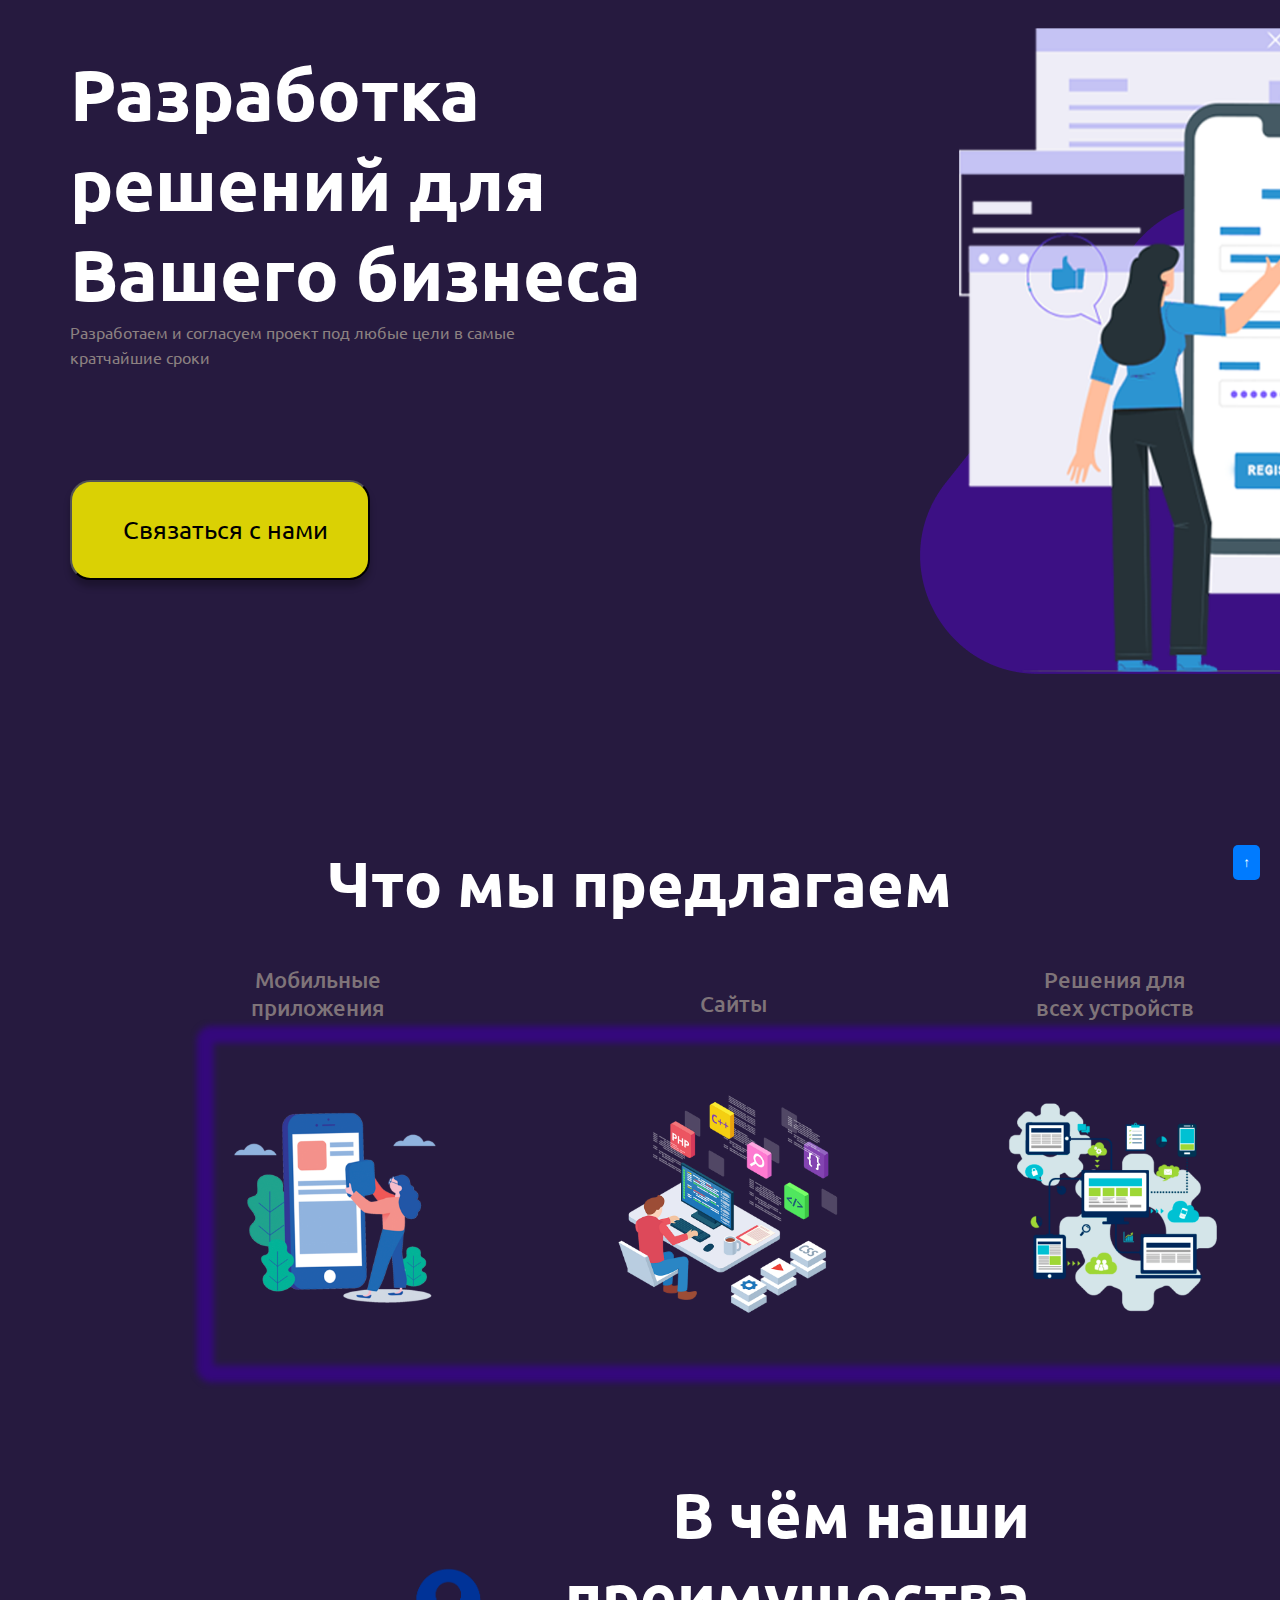
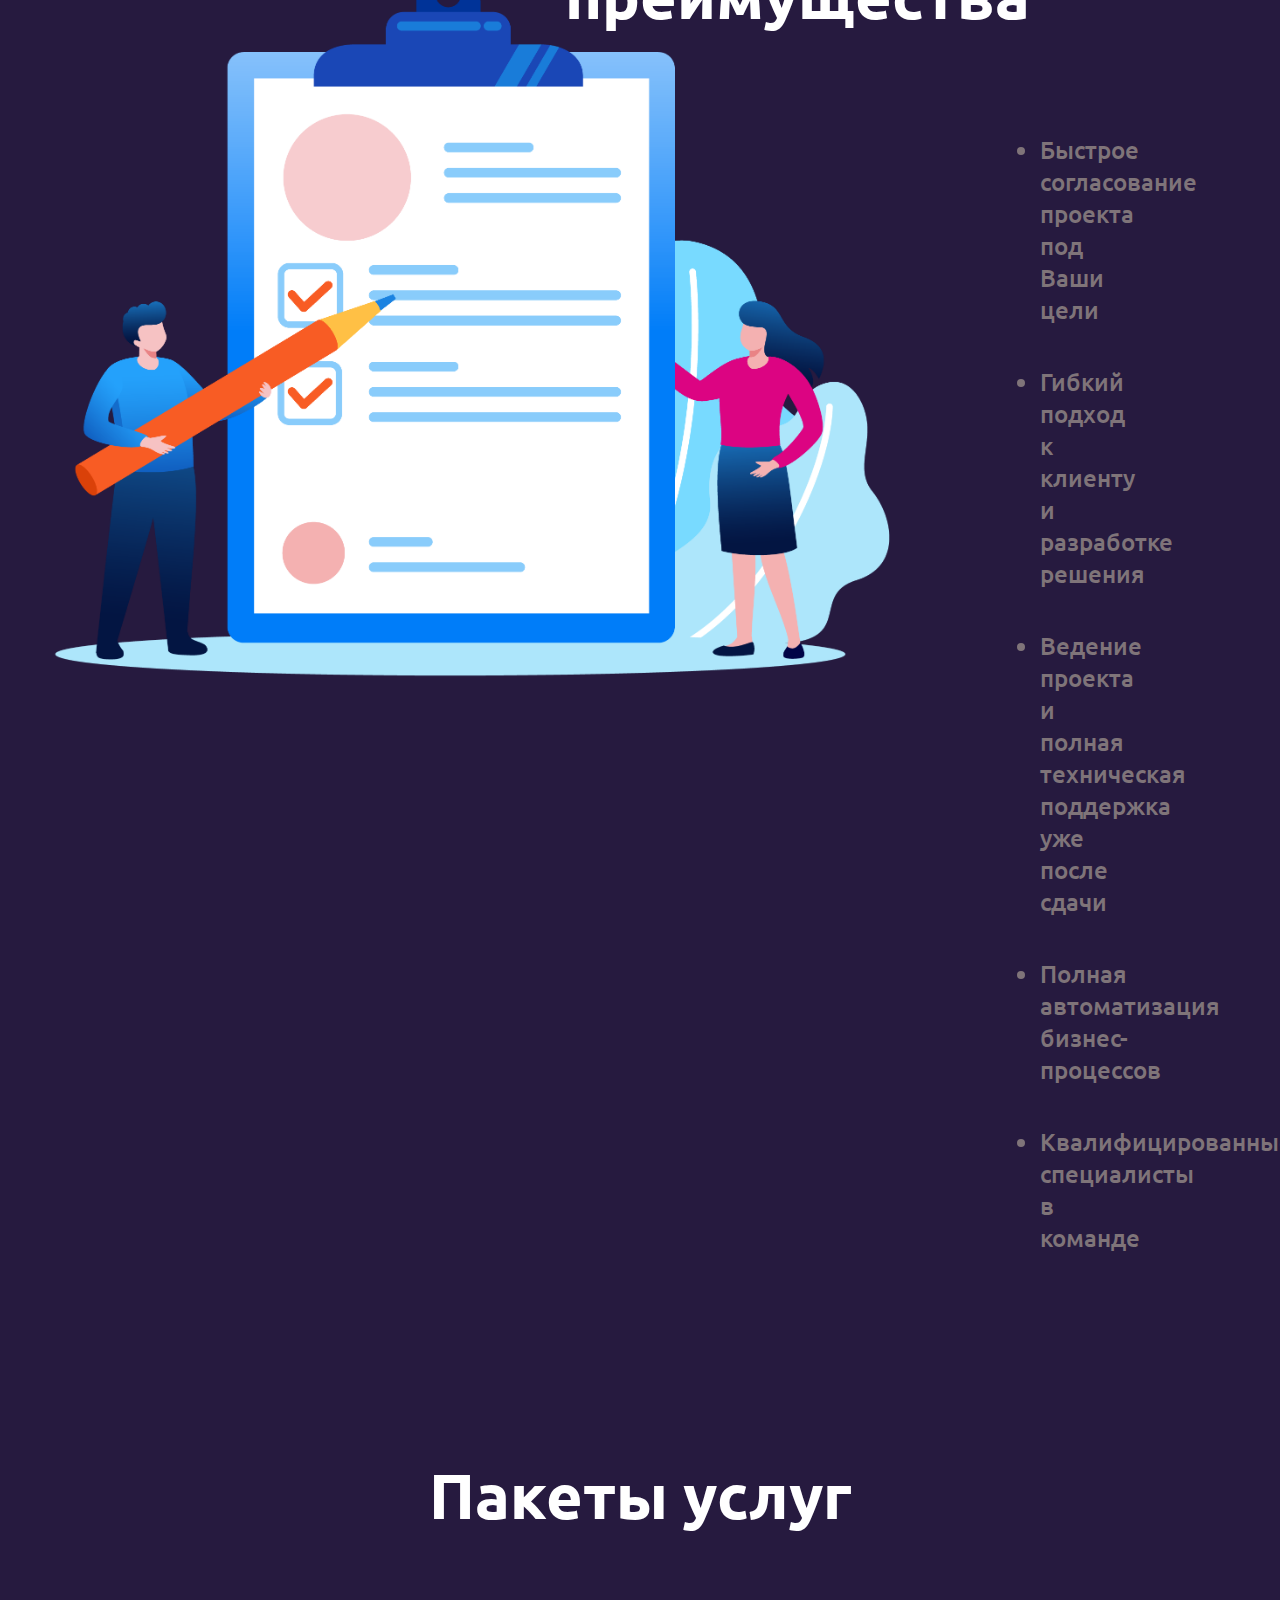
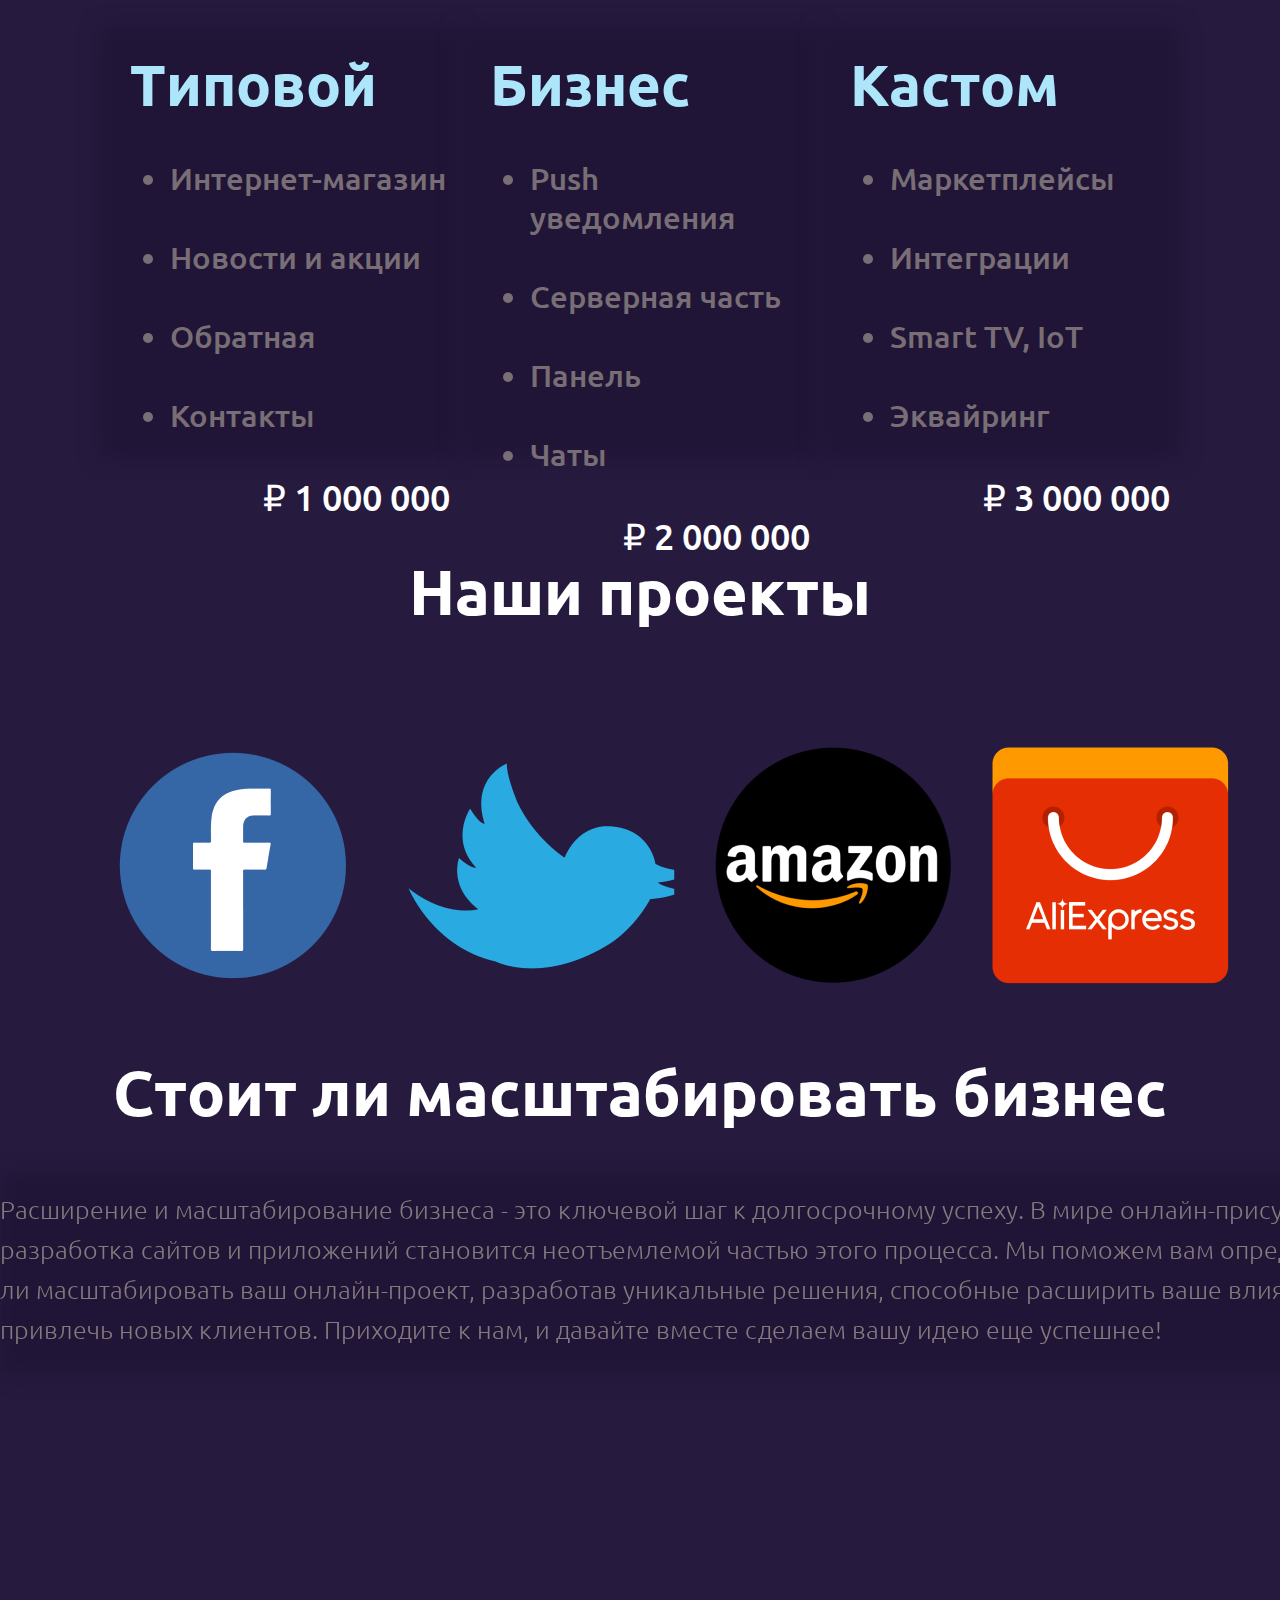
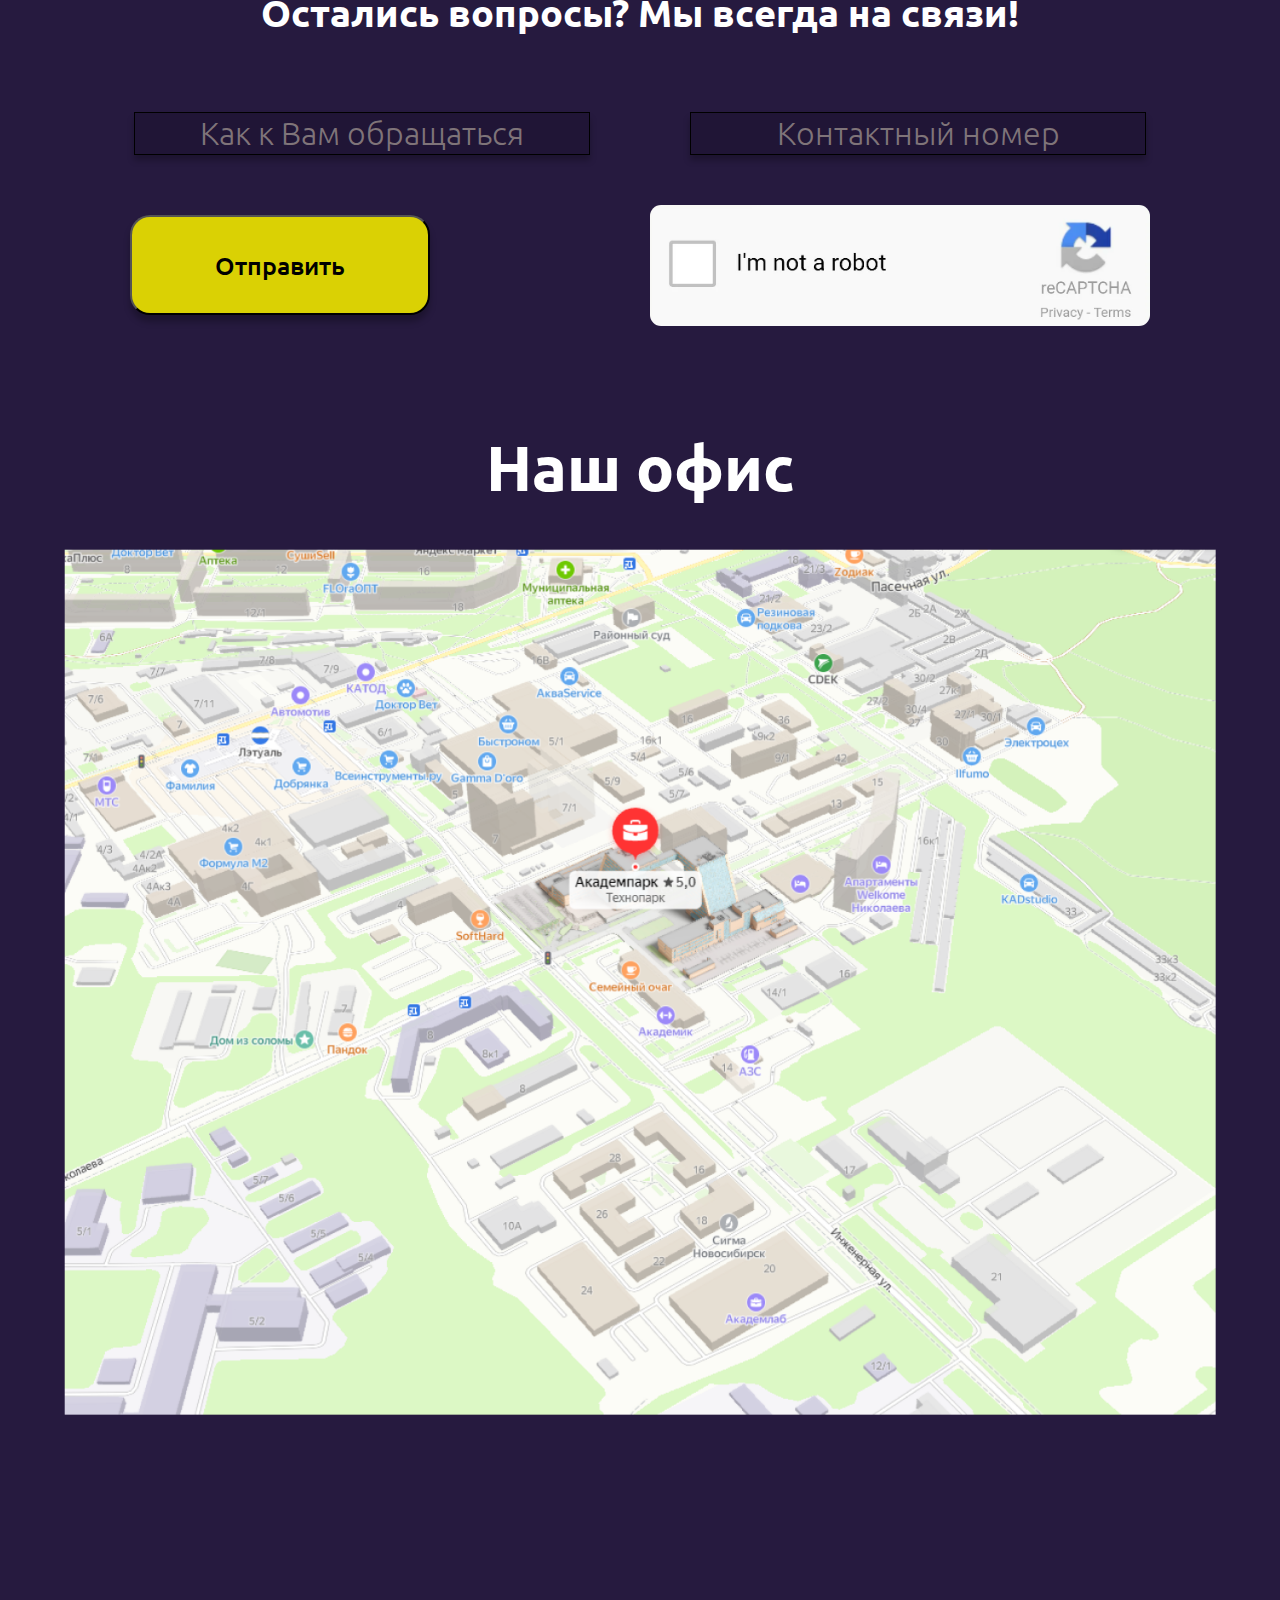
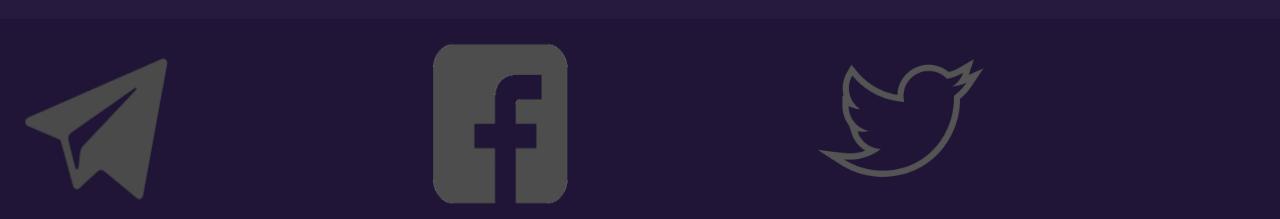
<file: lab6/index.html>
<!DOCTYPE html>
<html>
<head>
<title>Lab 3</title>
<link rel="stylesheet" type="text/css" href="style.css">
<link rel="preconnect" href="https://fonts.googleapis.com">
<link rel="preconnect" href="https://fonts.gstatic.com" crossorigin>
<link href="https://fonts.googleapis.com/css2?family=Ubuntu:wght@300;500;700&display=swap" rel="stylesheet">
<meta name="viewport" content="width=device-width, initial-scale=1.0">
</head>
<body bgcolor="#261A3F">
    <button id="scrollToTopBtn" onclick="scrollToTop()">↑</button>
    <section class="header">
        <h1 class="header-text">Разработка решений для Вашего бизнеса</h1>
        <p class="header-description">Разработаем и согласуем проект под любые цели в самые кратчайшие сроки</p>
        <div class="polygon-11">
            <img class="polygon-1" src="images/Polygon 1.png">
        </div>
        <img class="header-img" src="images/bf8622f939564140260075d987170229.png">
        <button class="contact-us-button" onclick="scrollToFeedback()">
            <p class="contact-us-button-text">Связаться с нами</p>
        </button>
    </section>
    <section class="we-offers">
      <h1 class="subtitle-text align-center">Что мы предлагаем</h1>
      <div class="horizontal-place offers-texts-block">
        <p class="offers-text offers-text1">Мобильные приложения</p>
        <p class="offers-text offers-text2">Сайты</p>
        <p class="offers-text offers-text3">Решения для всех устройств</p>
        <p class="offers-text offers-text4">Ведение социальных сетей</p>
      </div>
      <div class="offers-rectangle">
          <svg xmlns="http://www.w3.org/2000/svg" width="1495" height="378" viewBox="0 0 1495 378" fill="none">
              <g filter="url(#filter0_f_15_23)">
                <path d="M15.564 21.6988C15.564 18.2243 18.3806 15.4077 21.8551 15.4077H1473.54C1477.01 15.4077 1479.83 18.2244 1479.83 21.6989V356.702C1479.83 360.176 1477.01 362.993 1473.54 362.993H21.8551C18.3806 362.993 15.564 360.176 15.564 356.702V21.6988Z" fill="#261A3F"/>
                <path d="M15.564 21.6988C15.564 18.2243 18.3806 15.4077 21.8551 15.4077H1473.54C1477.01 15.4077 1479.83 18.2244 1479.83 21.6989V356.702C1479.83 360.176 1477.01 362.993 1473.54 362.993H21.8551C18.3806 362.993 15.564 360.176 15.564 356.702V21.6988Z" stroke="#34087C" stroke-width="17.3006"/>
              </g>
              <defs>
                <filter id="filter0_f_15_23" x="0.622498" y="0.466187" width="1494.15" height="377.468" filterUnits="userSpaceOnUse" color-interpolation-filters="sRGB">
                  <feFlood flood-opacity="0" result="BackgroundImageFix"/>
                  <feBlend mode="normal" in="SourceGraphic" in2="BackgroundImageFix" result="shape"/>
                  <feGaussianBlur stdDeviation="3.14557" result="effect1_foregroundBlur_15_23"/>
                </filter>
              </defs>
            </svg>
      </div>
      <div class="horizontal-place offers-images ">
        <img class="mobile-apps-img" src="images/7ac16a6a9c22a1c9e89063a8a93304c5.png">
        <img class="sites-img" src="images/218b50bd34f999c6dc8fd1fda7826b80.png">
        <img class="all-solutions-img" src="images/890484f37fbebee863d5c315de334dd8.png">
        <img class="social-networks-img" src="images/6a653fdfbfbaba26ce5b6b70f463db35.png">
    </div>
    </section>
    <section class="advantages">
      <h1 class="align-right subtitle-text advantages-subtitle">В чём наши<br/>преимущества</h1>
      <img class="advantages-img" src="images/advantages_img.png">
      <ul class="advantages-list">
        <li class="advantages-list-text">Быстрое согласование проекта под Ваши цели</li>
        <li class="advantages-list-text">Гибкий подход к клиенту и разработке решения</li>
        <li class="advantages-list-text">Ведение проекта и полная техническая поддержка уже после сдачи</li>
        <li class="advantages-list-text">Полная автоматизация бизнес-процессов</li>
        <li class="advantages-list-text">Квалифицированные специалисты в команде</li>
      </ul>
    </section>
    <section class="service-packages">
      <h1 class="subtitle-text align-center">Пакеты услуг</h1>
      <div class="horizontal-place">
        <div class="smooth-rectangle-packages">
        </div>
        <div class="smooth-rectangle-packages">
        </div>
        <div class="smooth-rectangle-packages">
        </div>
      </div>
      <div class="horizontal-place">
        <div class="invisible-container-packages">
          <h1 class="lightblue-header-text">Типовой</h1>
          <ul>
            <li class="service-packages-list-text">
              Интернет-магазин
            </li>
            <li class="service-packages-list-text">
              Новости и акции
            </li>
            <li class="service-packages-list-text">
              Обратная
            </li>
            <li class="service-packages-list-text">
              Контакты
            </li>
          </ul>
          <h3 class="price-amount-text">₽ 1 000 000</h3>
        </div>
        <div class="invisible-container-packages">
          <h1 class="lightblue-header-text">Бизнес</h1>
          <ul>
            <li class="service-packages-list-text">
              Push уведомления
            </li>
            <li class="service-packages-list-text">
              Серверная часть
            </li>
            <li class="service-packages-list-text">
              Панель
            </li>
            <li class="service-packages-list-text">
              Чаты
            </li>
          </ul>
          <h3 class="price-amount-text">₽ 2 000 000</h3>
        </div>
        <div class="invisible-container-packages">
          <h1 class="lightblue-header-text">Кастом</h1>
          <ul>
            <li class="service-packages-list-text">
              Маркетплейсы
            </li>
            <li class="service-packages-list-text">
              Интеграции
            </li>
            <li class="service-packages-list-text">
              Smart TV, IoT
            </li>
            <li class="service-packages-list-text">
              Эквайринг
            </li>
          </ul>
          <h3 class="price-amount-text">₽ 3 000 000</h3>
        </div>
      </div>
    </section>
    <section class="portfolio">
      <h1 class="subtitle-text align-center">Наши проекты</h1>
      <div class="horizontal-place">
        <img class="portfolio-images" src="images/facebook.png">
        <img class="portfolio-images" src="images/twitter.png">
        <img class="portfolio-images" src="images/amazon.png">
        <img class="portfolio-images" src="images/aliexpress.png">
      </div>
    </section>
    <section class="about-scale">
      <h1 class="subtitle-text align-center">Стоит ли масштабировать бизнес</h1>
      <div class="about-scale-box">
        <div class="smooth-rectangle-about-scale">
        </div>
        <div class="invisible-container-about-scale">
          <p class="about-scale-text">Расширение и масштабирование бизнеса - это ключевой шаг к долгосрочному успеху. В мире онлайн-присутствия, 
            разработка сайтов и приложений становится неотъемлемой частью этого процесса. Мы поможем вам определить, стоит ли 
            масштабировать ваш онлайн-проект, разработав уникальные решения, способные расширить ваше влияние и привлечь 
            новых клиентов. Приходите к нам, и давайте вместе сделаем вашу идею еще успешнее!</p>
          </div>
        </div>
    </section>
    <section class="feedback">
      <h1 class="feedback-subtitle-text" id="feedback-subtitle">Остались вопросы? Мы всегда на связи!</h1>
      <form class="feedback-form">
        <input type="text" name="name" value="Как к Вам обращаться" class="feedback-field" onclick="clearField(this)" id="name-field">
        <input type="text" name="phone" value="Контактный номер" class="feedback-field" onclick="clearField(this)" id="phone-field">
      </form>
      <div class="button-place">
        <button class="feedback-button" onclick="sendFeedback()">
          <p class="feedback-button-text">Отправить</p>
        </button>
        <img class="captcha" src="images/captcha.png">
      </div>
    </section>
    <section class="our-office">
      <h1 class="subtitle-text align-center">Наш офис</h1>
      <img class="map-img" src="images/map.png">
    </section>
    <nav class="down-navbar">
      <div class="down-navbar-social-networks-box">
        <img class="down-navbar-social-networks-img" src="images/nav_telegram.png">
        <img class="down-navbar-social-networks-img" src="images/nav_facebook.png">
        <img class="down-navbar-social-networks-img" src="images/naw_twitter.png">
      </div>
    </nav>
</body>
<script src="scripts/feedback.js"></script>
<script src="scripts/scrollbutton.js"></script>
</html>
</file>
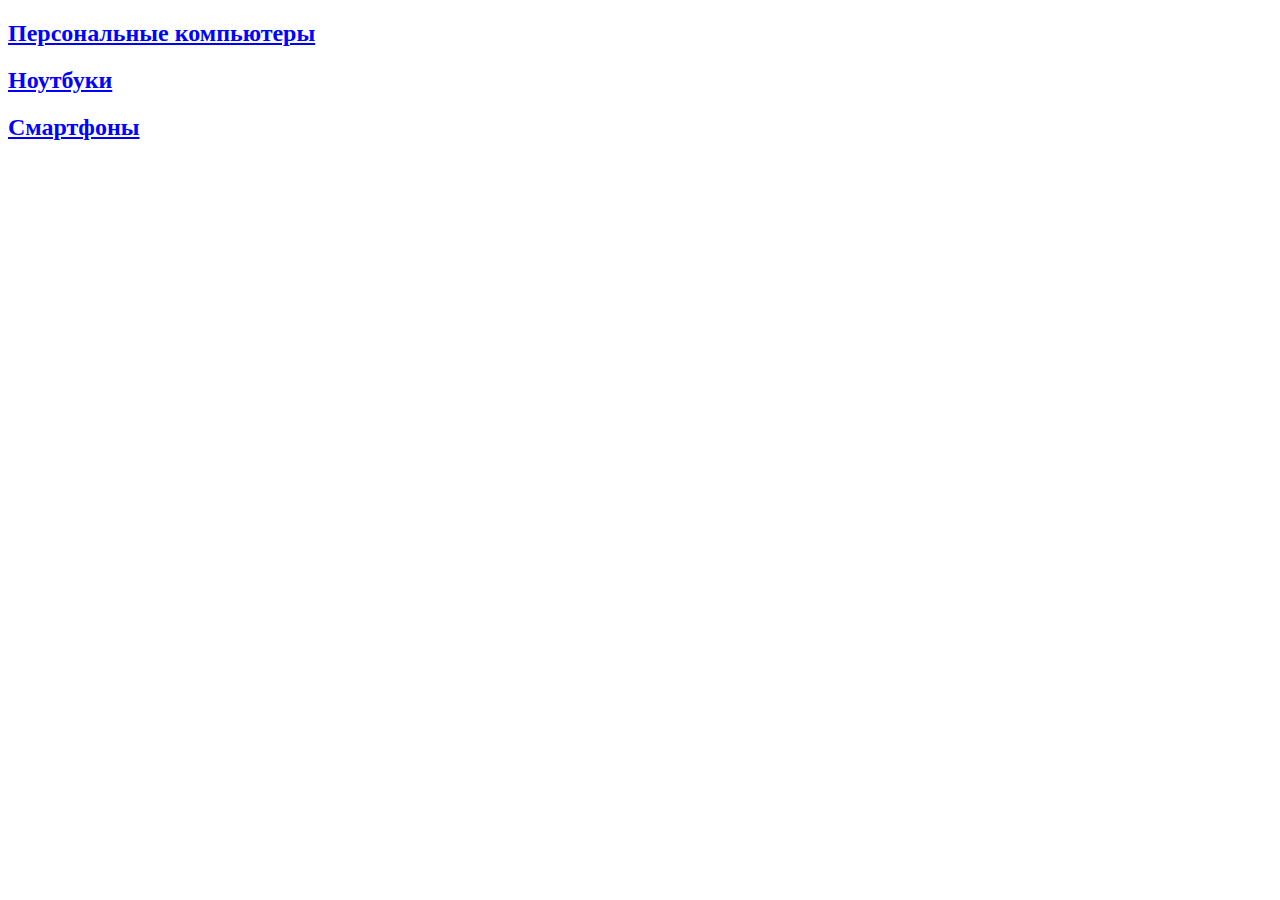
<file: lab_1.3/frames/index.htm>
<!DOCTYPE html>
<html>
<head>
    <link ref="stylesheet" type="text/css" href="../css/index.css">
</head>
<body link="blue" alink="violet" vlink="green">
    <a href="s1.htm" target="main"><h2 class="text">Персональные компьютеры</h2></a>
    <a href="s2.htm" target="main"><h2 class="text">Ноутбуки</h2></a>
    <a href="s3.htm" target="main"><h2 class="text">Смартфоны</h2></a>
</body>
</html>
</file>
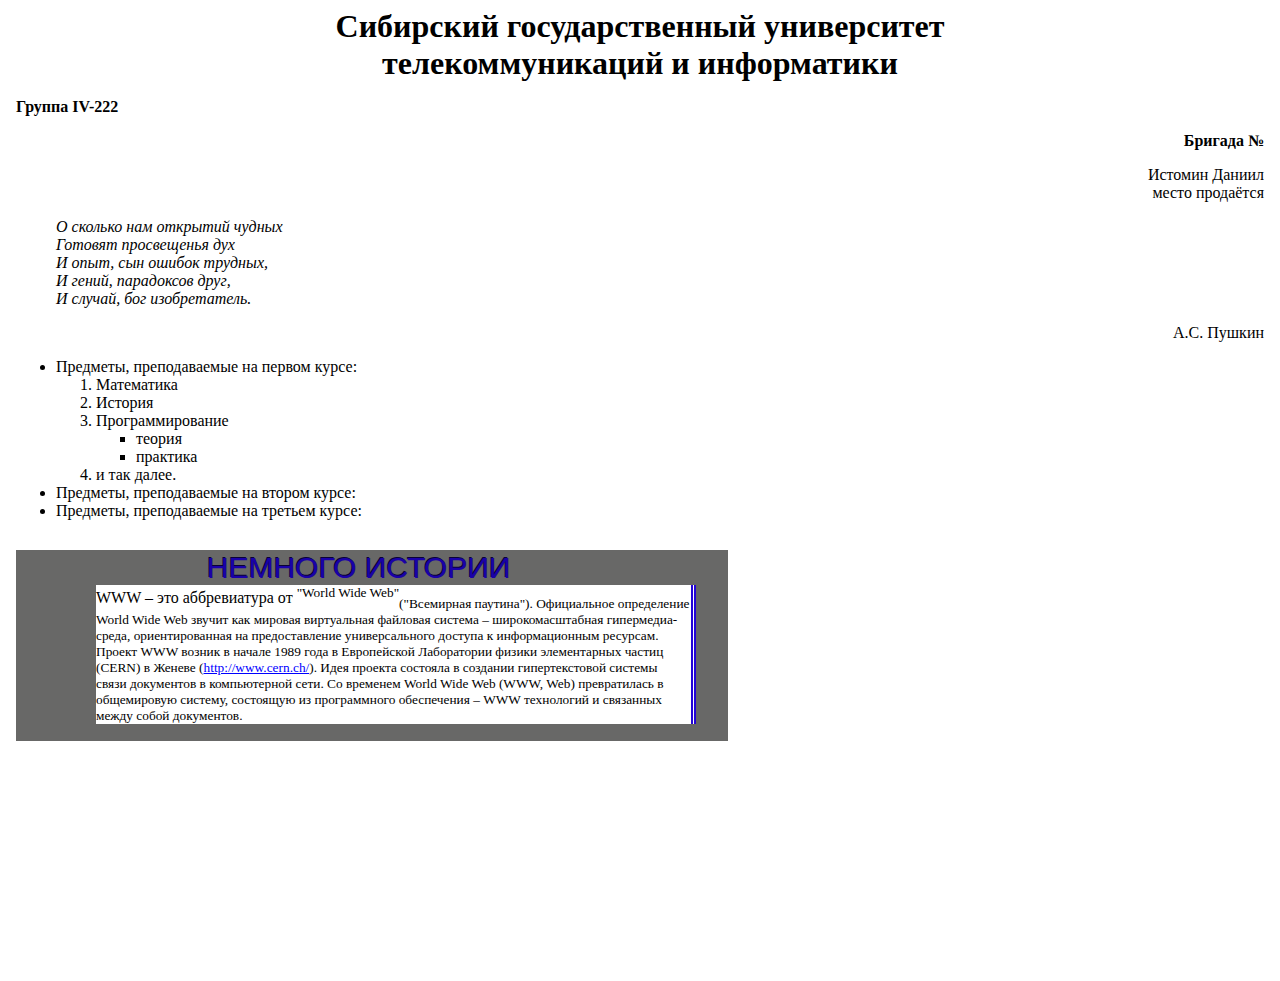
<file: lab_1.1/blank.htm>
<!DOCTYPE HTML PUBLIC "-//IETF//DTD HTML 3.2//RU">
<HTML><HEAD>
<META HTTP-EQUIV="CONTENT-TYPE" CONTENT="text/html; charset=utf8">
<link rel="stylesheet" type="text/css" href="base.css">
<TITLE>lab1.1</TITLE>
</HEAD>
<BODY BGCOLOR="white" 
 TEXT="black" LINK="blue" ALINK="red" VLINK="green">
    <h1><b>Сибирский государственный университет телекоммуникаций и информатики</b></h1>
    <p><b>Группа IV-222</b></p>
    <p align="right"><b>Бригада №</b></p>
    <p align="right">Истомин Даниил<br/>место продаётся</p>
    <blockquote>
    <p><i>О сколько нам открытий чудных<br>
        Готовят просвещенья дух<br>
        И опыт, сын ошибок трудных,<br>
        И гений, парадоксов друг,<br>
        И случай, бог изобретатель.</i></p>
    </blockquote>
    <p class="author">А.С. Пушкин</p>
    <ul class="disc">
        <li>Предметы, преподаваемые на первом курсе:</li>
        <ol>
            <li>Математика</li>
            <li>История</li>
            <li>Программирование</li>
            <ul class="square">
                <li>теория</li>
                <li>практика</li>
            </ul>
            <li>и так далее.</li>
        </ol>
        <li>Предметы, преподаваемые на втором курсе:</li>
        <li>Предметы, преподаваемые на третьем курсе:</li>
    </ul>
    <div class="history-case">
        <p class="header">НЕМНОГО ИСТОРИИ</p>
        <p class="header-shadow">НЕМНОГО ИСТОРИИ</p>
        <p class="text">WWW – это аббревиатура от <sup>"World Wide Web"</sup><sub>("Всемирная паутина")</sup>. 
            Официальное определение World Wide Web звучит как мировая виртуальная 
            файловая система – широкомасштабная гипермедиа-среда, ориентированная на 
            предоставление универсального доступа к информационным ресурсам. 
            Проект WWW возник в начале 1989 года в Европейской Лаборатории физики 
            элементарных частиц (CERN) в Женеве (<a href="http://www.cern.ch/">http://www.cern.ch/</a>). Идея проекта состояла в 
            создании гипертекстовой системы связи документов в компьютерной сети. Со 
            временем World Wide Web (WWW, Web) превратилась в общемировую систему, 
            состоящую из программного обеспечения – WWW технологий и связанных между 
            собой документов. </p>
        
    </div>
</BODY>
</HTML>
</file>
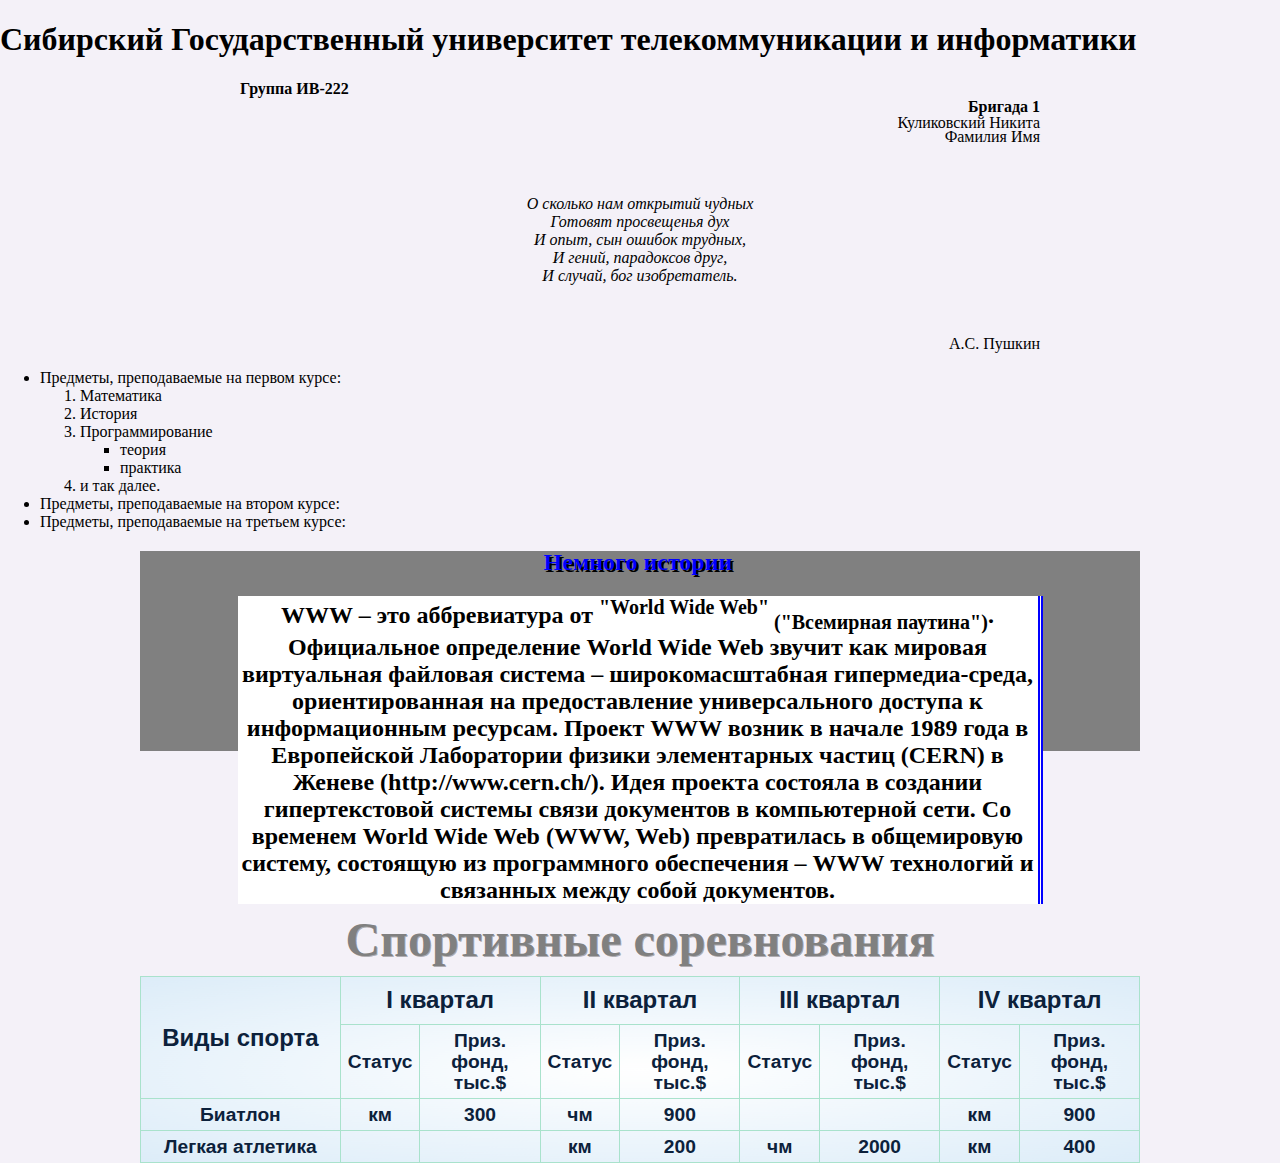
<file: lab_1.2/lab1_2.html>
<!DOCTYPE html>
<html>
<head>
<title>Lab 1</title>
<link rel="stylesheet" type="text/css"
href="style.css">
</head>
<body>
<h1 >Сибирский Государственный университет телекоммуникации и информатики</h1>
<p class="group"><b>Группа ИВ-222</b></p>
<p class="brig"><b>Бригада 1</b></p>
<p class="fio">Куликовский Никита</p>
<p class="fio">Фамилия Имя</p>
<p class="pushkin"><i>О сколько нам открытий чудных<br>
Готовят просвещенья дух<br>
И опыт, сын ошибок трудных,<br>
И гений, парадоксов друг,<br>
И случай, бог изобретатель.<br>
</i>
<p class="actor">А.С. Пушкин
</p>
<ul>
<li>Предметы, преподаваемые на первом курсе:</li>
<ol>
<li> Математика</li>
<li> История </li>
<li> Программирование</li>
<ul><li> теория</li>
<li> практика</li></ul>
<li> и так далее.</li>
</ol>
<li>Предметы, преподаваемые на втором курсе:</li>
<li>Предметы, преподаваемые на третьем курсе:</li>
</ul>
<div class="history">
<h2 class="text1">Немного истории<h2>
<h2 class="text2">Немного истории<h2>
<p class="ptext">
WWW – это аббревиатура от <sup>"World Wide Web"</sup><sub> ("Всемирная паутина")</sub>.
Официальное определение World Wide Web звучит как мировая виртуальная
файловая система – широкомасштабная гипермедиа-среда, ориентированная на
предоставление универсального доступа к информационным ресурсам.
Проект WWW возник в начале 1989 года в Европейской Лаборатории физики
элементарных частиц (CERN) в Женеве (http://www.cern.ch/). Идея проекта состояла в
создании гипертекстовой системы связи документов в компьютерной сети. Со
временем World Wide Web (WWW, Web) превратилась в общемировую систему,
состоящую из программного обеспечения – WWW технологий и связанных между
собой документов. </p>
<div>
<table class="first">
<caption>Спортивные соревнования</caption>
<tr></tr>
<th rowspan="3" class="first" width="20%">Виды спорта</th>
<th colspan="2">I квартал</th>
<th colspan="2">II квартал</th>
<th colspan="2">III квартал</th>
<th colspan="2">IV квартал</th>
<tr></tr>
<td>Статус</td>
<td>Приз. фонд, тыс.$</td>
<td>Статус</td>
<td>Приз. фонд, тыс.$</td>
<td>Статус</td>
<td>Приз. фонд, тыс.$</td>
<td>Статус</td>
<td>Приз. фонд, тыс.$</td>
<tr></tr>
<td>Биатлон</td>
<td>км</td>
<td>300</td>
<td>чм</td>
<td>900</td>
<td>&nbsp;</td>
<td>&nbsp;</td>
<td>км</td>
<td>900</td>
<tr></tr>
<tr></tr>
<td>Легкая атлетика</td>
<td>&nbsp;</td>
<td>&nbsp;</td>
<td>км</td>
<td>200</td>
<td>чм</td>
<td>2000</td>
<td>км</td>
<td>400</td>
</table>
</file>
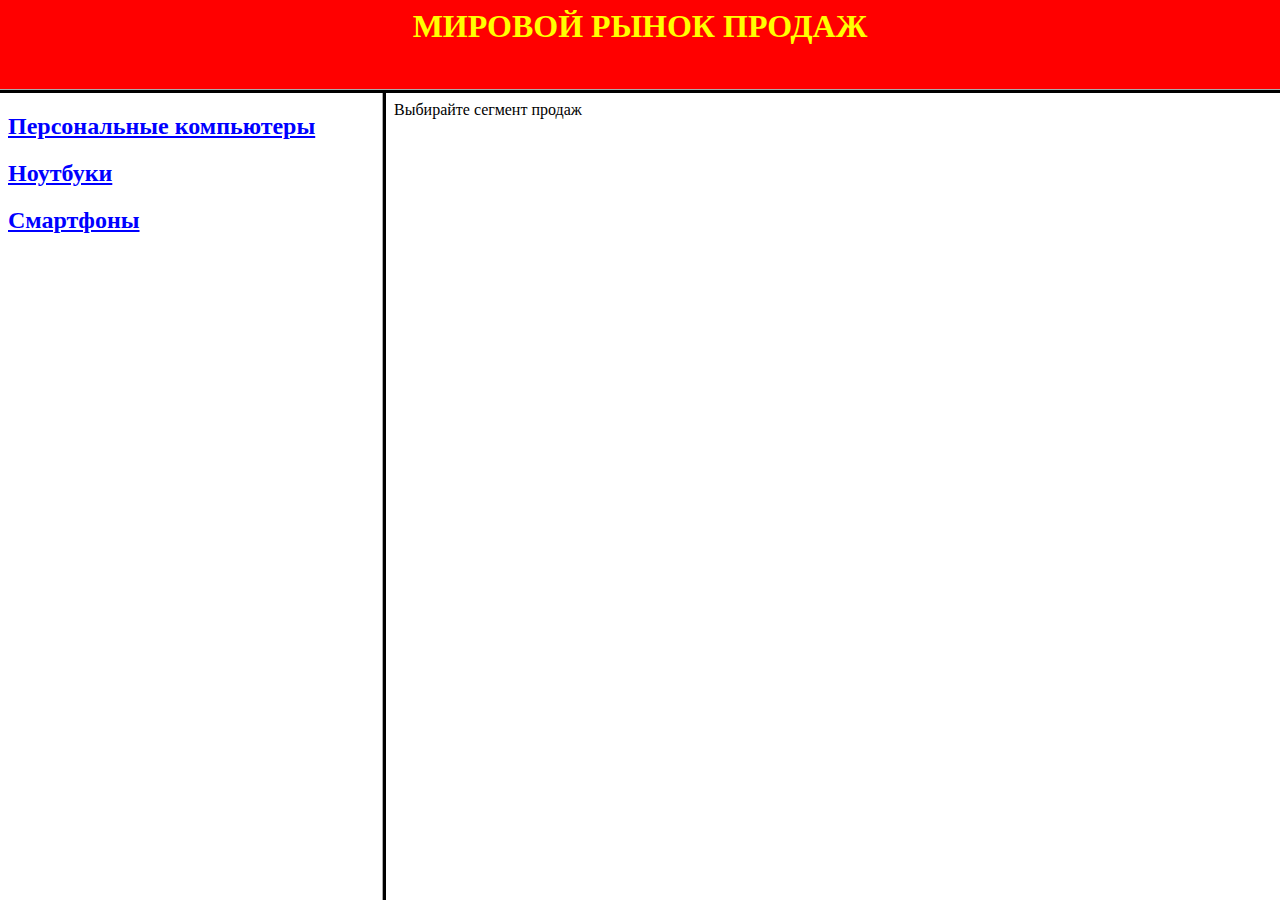
<file: lab_1.3/lab1_3.htm>
<!DOCTYPE html>
<html>
    <frameset rows="10%, *" frameborder="yes" border="4" bordercolor="black" noresize="noresize">
        <frame name="head" src="frames/head.htm">
        <frameset cols="30%, *">
            <frame name="index" src="frames/index.htm">
            <frame name="main" src="frames/main.htm">
    </frameset>
</html>
</file>
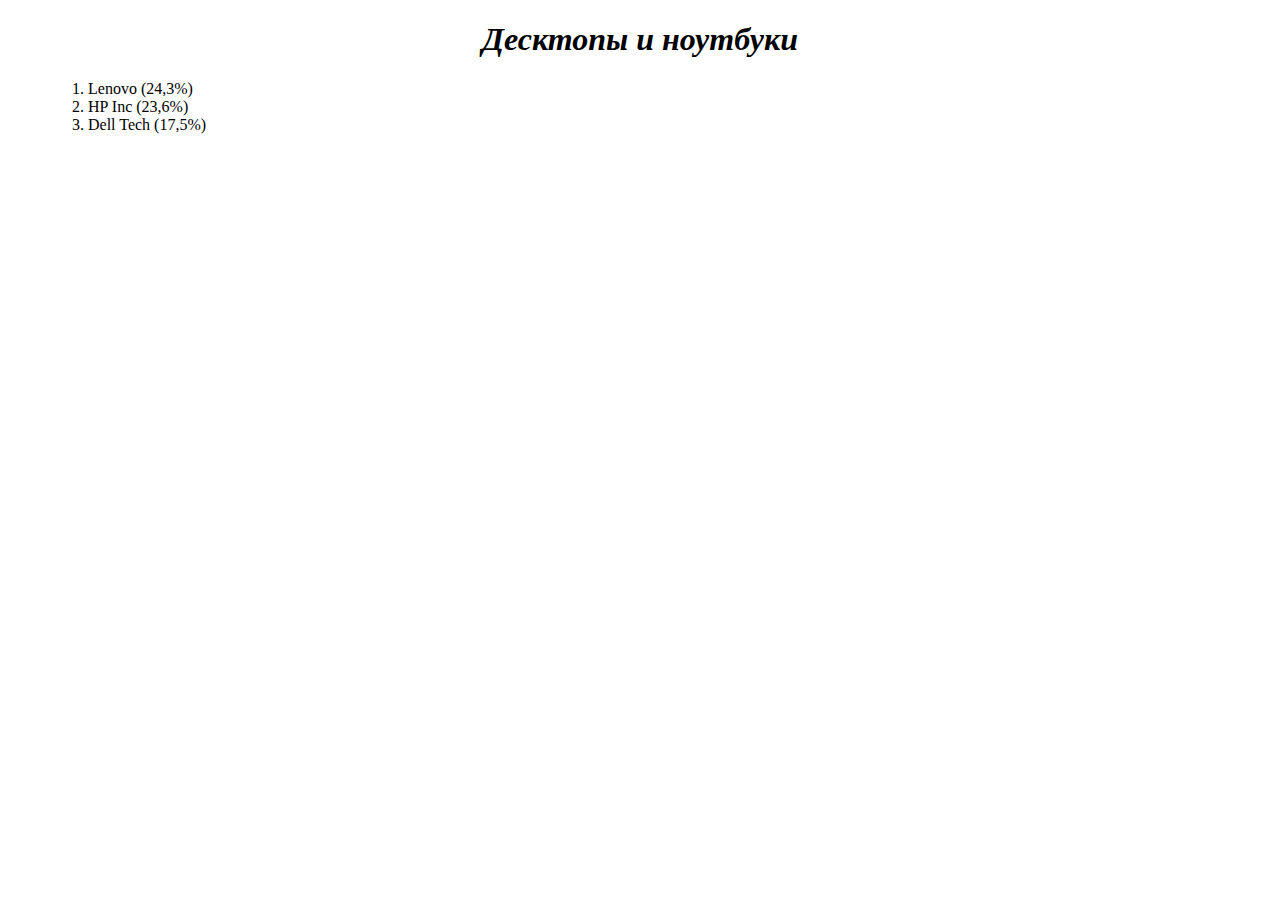
<file: lab_1.3/frames/s1.htm>
<!DOCTYPE html>
<html>
<head>
    <link rel="stylesheet" type="text/css" href="../css/stats.css">
</head>
<body>
    <h1 class="category-name"><i>Десктопы и ноутбуки</i></h1>
    <blockquote>
        <ol>
            <li>Lenovo (24,3%)</li>
            <li>HP Inc (23,6%)</li>
            <li>Dell Tech (17,5%)</li>
        </ol>
    </blockquote>
</body>
</html>
</file>
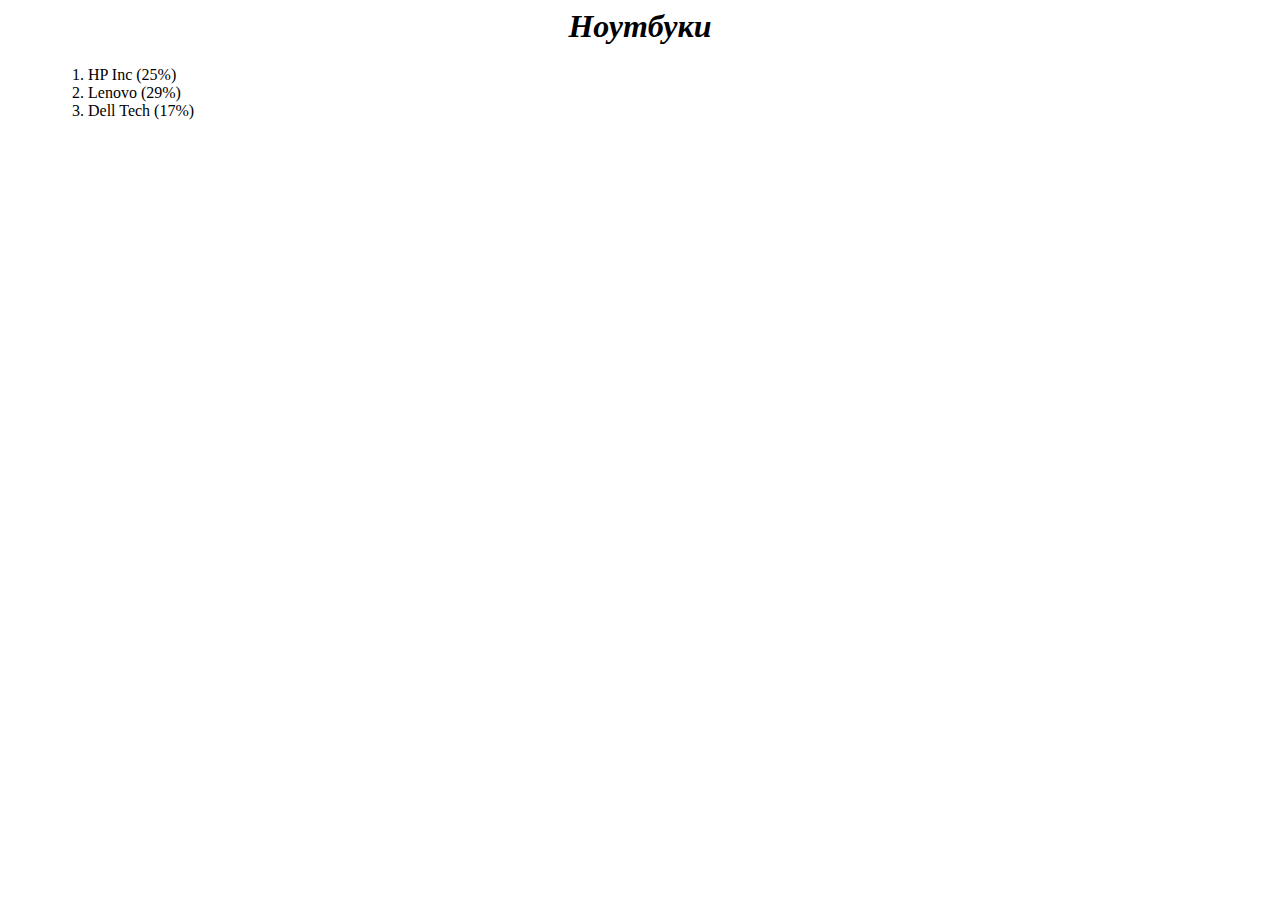
<file: lab_1.3/frames/s2.htm>
<!DOCTYPE htm>
<html>
<head>
    <link rel="stylesheet" type="text/css" href="../css/stats.css">
</head>
<body>
    <h1 class="category-name"><i>Ноутбуки</i></h1>
    <blockquote>
        <ol>
            <li>HP Inc (25%)</li>
            <li>Lenovo (29%)</li>
            <li>Dell Tech (17%)</li>
        </ol>
    </blockquote>
</body>
</html>
</file>
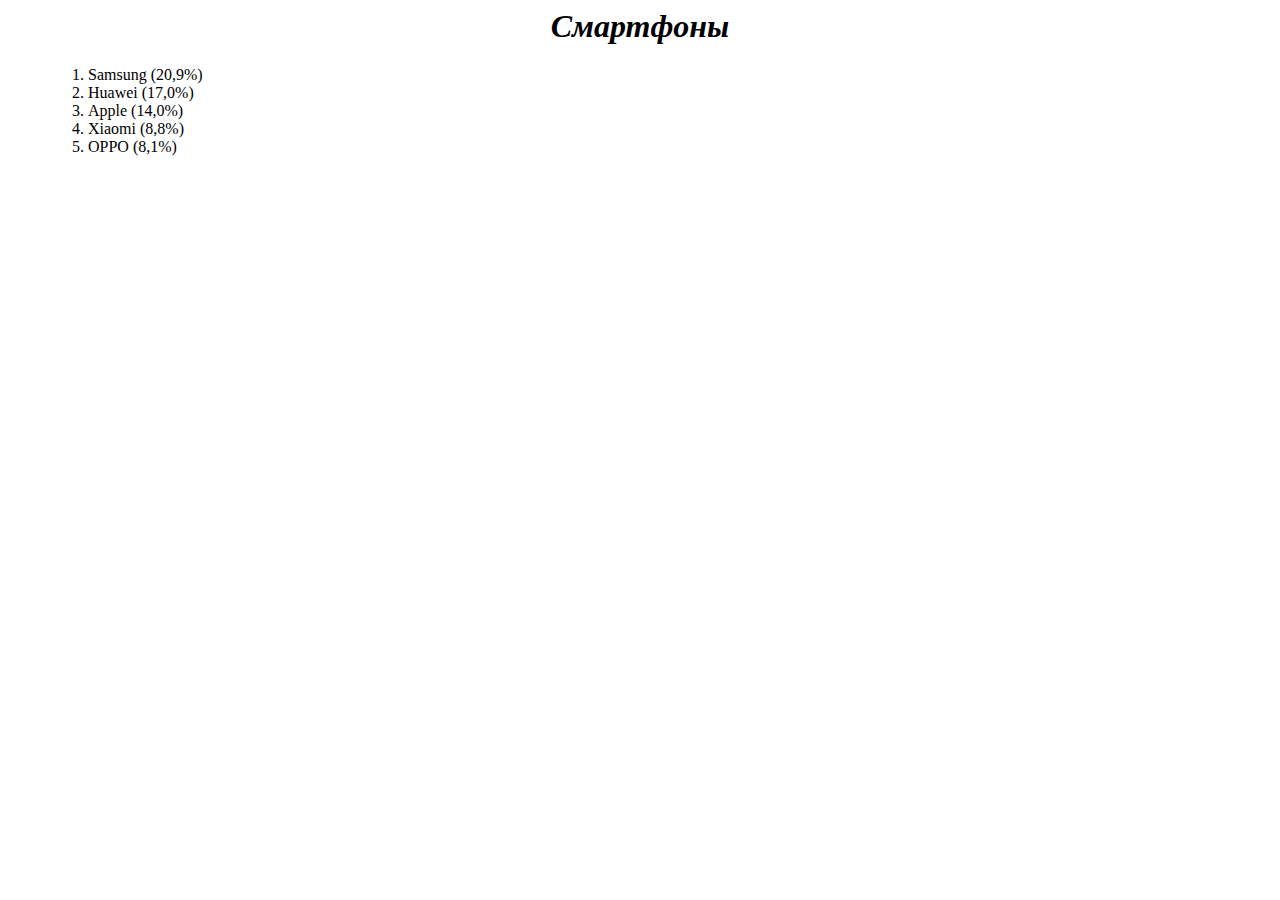
<file: lab_1.3/frames/s3.htm>
<!DOCTYPE htm>
<html>
<head>
    <link rel="stylesheet" type="text/css" href="../css/stats.css">
</head>
<body>
    <h1 class="category-name"><i>Смартфоны</i></h1>
    <blockquote>
        <ol>
            <li>Samsung (20,9%)</li>
            <li>Huawei (17,0%)</li>
            <li>Apple (14,0%)</li>
            <li>Xiaomi (8,8%)</li>
            <li>OPPO (8,1%)</li>
        </ol>
    </blockquote>
</body>
</html>
</file>
<file: lab6/style.css>
body {
    margin: 0 auto;
}

.header {
    display: flex;
}

.header-text {
    flex-shrink: 0;
    color: #FFF;
    font-family: Ubuntu;
    font-style: normal;
    font-weight: 700;
    line-height: normal;
}

.header-description {
    position: absolute;
    color: #8C8181;
    font-family: Ubuntu;
    font-style: normal;
    font-weight: 400;
}

.header-img {
    flex-shrink: 0;
    z-index: 1;
}

.contact-us-button{
    display: flex;
    position: absolute;
    background: #DAD104;
    box-shadow: 0px 6.29114px 6.29114px 0px rgba(0, 0, 0, 0.25);
    flex-shrink: 0;
    align-items: center;
}

.contact-us-button-text {
    position: absolute;
    color: #000;
    font-family: Ubuntu;
    font-style: normal;
    font-weight: 400;
    line-height: normal;
}

.polygon-1 {
    position: absolute;
    z-index: 0;
}

.subtitle-text {
    color: #FFF;
    line-height: normal;
}

.align-center {
    text-align: center;
}

.align-right {
    text-align: right;
    margin: 0 auto;
}

.we-offers {
    margin:0 auto;
}

.offers-rectangle {                                                                                                                                                                                                                                         
    display: flex;
    flex-shrink: 0;
    justify-content: space-around;
    box-sizing: border-box;
    background-color: #261A3F;
}

.offers-images {
    
    justify-content: center;
    align-items: center;
}

.offers-text {
    position: absolute;
    text-align: center;
    color: #7F7479;
    font-family: Ubuntu;
    font-style: normal;
    font-weight: 500;
    line-height: normal;
}

.advantages-list-text {
    color: #7F7479;
    font-family: Ubuntu;
    font-weight: 500;
}

.horizontal-place {
    display: flex;
    justify-content: space-between;
    align-items: center;
}

.smooth-rectangle-packages {
    background: #201536;
    filter: blur(10px);
    z-index: 0;
}

.lightblue-header-text {
    color: #ADE6FB;
    font-family: Ubuntu;
    font-weight: 700;
}

.invisible-container-packages {
    z-index: 1;
}

.service-packages-list-text {
    color: #796E75;
    font-family: Ubuntu;
    font-weight: 500;
}

.price-amount-text {
    color: #FFF;
    font-family: Ubuntu;
    font-weight: 500;
    text-align: right;
}

.portfolio {

}

.about-scale {
        
}

.about-scale-box {
    display: flex;
    flex-direction: column;
    justify-content: center;
    align-items: center;
}

.smooth-rectangle-about-scale {
    background: #201536;
    filter: blur(10px);
    z-index: 0;
    margin: 0 auto;
}

.invisible-container-about-scale {
    z-index: 1;
    margin: 0 auto;
}

.about-scale-text {
    color: #857A7D;
    font-family: Ubuntu;
    font-weight: 300;
}

.feedback {
    display: flex;
    flex-direction: column;
    align-items: center;
    text-align: center;
}

.feedback-subtitle-text {
    color: #FFF;
    text-align: center;
}

.feedback-form {
    display: flex;
    justify-content: space-between;
    align-items: center;
}

.feedback-field {
    background-color: #201536;
    border: 1px solid #000;
    text-align: center;
    box-shadow: 0px 6.29114px 6.29114px 0px rgba(0, 0, 0, 0.25);
    color: #7F7479;
}

.button-place {
    display: flex;
    justify-content: space-between;
    align-items: center;
}

.feedback-button {
    background: #DAD104;
    box-shadow: 0px 6.29114px 6.29114px 0px rgba(0, 0, 0, 0.25);
}

.feedback-button-text {
    color: #000;
    font-family: Ubuntu;
    font-weight: 500;
    text-align: center;
}

.our-office {
    text-align: center;
}

.map-img {
    width: 90%;
}

.down-navbar {
    background: #201536;
    width: 100%;
    overflow: hidden;
}

.down-navbar-social-networks-box {
    display: flex;
    justify-content: space-between;
    align-items: center;
}

#scrollToTopBtn {
    position: fixed;
    bottom: 20px;
    right: 20px;
    background-color: #007bff;
    color: #fff;
    border: none;
    border-radius: 5px;
    padding: 10px;
    cursor: pointer;
}

@media only screen and (min-width: 1201px) {
    body {
        max-width: 1920px;
        min-width: 1200px;
    }
    
    .header {
        width: 1400px;
        padding-left: 70px;
    }
    
    .header-text {
        width: 600px;
        font-size: 72px;
    }
    
    .header-description {
        margin-top: 320px;
        width: 500px;
        font-size: 16px;
        line-height: 25px;
    }
    
    .header-img {
        width: 900px;
        height: 900px;
        margin-top: -100px;
        margin-left: 120px;
    }
    
    .contact-us-button{
        margin-top: 480px;
        border-radius: 20.446px;
        width: 300px;
        height: 100px;
    }
    
    .contact-us-button-text {
        margin-left: 45px;
        font-size: 25.165px;
    }
    
    .polygon-1 {
        margin-left: 250px;
        margin-top: 200px;
    }
    
    .subtitle-text {
        font: 700 62.911px Ubuntu, sans-serif;
    }
    
    .offers-rectangle {                                                                                                                                                                                                                                     
        width: 1460px;
        margin-left: 190px;
    }

    .offers-images {
        margin-left: 120px;
        margin-top: -350px;
        width: 1400px;
    }

    .mobile-apps-img, 
    .sites-img,
    .all-solutions-img,
    .social-networks-img{
        width: 230px;
    }
    
    .offers-text {
        font-size: 22px;
        margin-top: -20px;
    }
    
    .offers-text1 {
        width: 135px;
        margin-left: 150px;
    }
    
    .offers-text2 {
        margin-top: -1px;
        margin-left: 600px;
    }
    
    .offers-text3 {
        width: 159px;
        margin-left: 935px;
    }
    
    .offers-text4 {
        width: 195px;
        margin-left: 1330px;
    }
    
    .advantages {
        padding-right: 250px;
        padding-top: 150px;
    }
    
    .advantages-img {
        width: 1155px;
        height: 795px;
        margin-top: -100px;
        margin-left: -100px;
    }
    
    .advantages-list {
        margin-left: 1000px;
        margin-top: -600px;
    }
    
    .advantages-list-text {
        font-size: 24px;
        margin-bottom: 40px;
    }
    
    .service-packages {
        margin-top: 200px;
    }
    
    .horizontal-place {
        padding-top: 50px;
        padding-inline: 100px;
    }
    
    .smooth-rectangle-packages {
        width: 400px;
        height: 430px;
    }
    
    .lightblue-header-text {
        font-size: 58px;
        margin-top: 15px;
        margin-left: 20px;
    }
    
    .invisible-container-packages {
        margin-top: -540px;
        margin-left: 10px;
        margin-right: 10px;
        width: 380px;
        height: 410px;
    }
    
    .service-packages-list-text {
        font-size: 31.456px;
        margin-bottom: 40px;
        margin-left: 20px;
    }
    
    .price-amount-text {
        font-size: 36px;
        margin-top: 20px;
    }
    
    .portfolio-images {
        width: 250;
        height: 250;
        margin-right: 40px;
    }
    
    .about-scale {
        
    }
    
    .smooth-rectangle-about-scale {
        width: 1500px;
        height: 200px;
    }
    
    .invisible-container-about-scale {
        width: 1450px;
        height: 200px;
        margin-top: -210px;
    }
    
    .about-scale-text {
        font-size: 25px;
        line-height: 40px;
    }
    
    .feedback {
        margin-top: 200px;
    }
    
    .feedback-subtitle-text {
        font: 700 37.747px Ubuntu, sans-serif;
    }
    
    .feedback-form {
        padding-top: 50px;
        margin-inline: 450px;
    }
    
    .feedback-field {
        font: 30 32px Ubuntu, sans-serif;
        width: 450px;
        margin-inline: 50px;
    }
    
    .button-place {
        margin-top: 50px;
        margin-inline: 500px;
    }
    
    .feedback-button {
        border-radius: 20px;
        width: 300px;
        height: 100px;
    }
    
    .feedback-button-text {
        font-size: 25px;
    }
    
    .captcha {
        width: 500px;
        margin-inline: 220px;
        margin-right: 0;
        border-radius: 11px;
    }
    
    .our-office {
        margin-top: 100px;
    }
    
    .map-img {
        
    }
    
    .down-navbar {
        margin-top: 200px;
        height: 200px;
    }
    
    .down-navbar-social-networks-box {
        width: 1000px;
    }
    
    .down-navbar-social-networks-img {
        width: 200px;
        height: 200px;
    }
}




@media only screen and (min-width: 769px) and (max-width: 1200px) {
    body {
        max-width: 1200px;
        min-width: 769px;
    }
    
    .header {
        padding-left: 5em;
    }
    
    .header-text {
        width: 400px;
        font-size: 40px;
    }
    
    .header-description {
        margin-top: 180px;
        width: 400px;
        font-size: 16px;
        line-height: 25px;
    }
    
    .header-img {
        height: 500px;
    }
    
    .contact-us-button{
        margin-top: 300px;
        border-radius: 20px;
        background: #4404da;
        box-shadow: 0px 6.29114px 6.29114px 0px rgba(0, 0, 0, 0.25);
        width: 250px;
        height: 75px;
    }
    
    .contact-us-button-text {
        margin-left: 35px;
        font-size: 1.5em;
    }
    
    .polygon-1 {
        width: 400px;
        margin-top: 120px;
    }
    
    .subtitle-text {
        font: 700 2.5em Ubuntu, sans-serif;
    }

    .offers-rectangle {
        margin-left: 75px;
        margin-top: -95px;
        width: 900px;
        padding: 1vw;
    }    
    
    .offers-images {
        margin-top: -290px;
        width: 835px;
    }

    .mobile-apps-img, 
    .sites-img,
    .all-solutions-img,
    .social-networks-img{
        /*width: 15vw;
        margin-inline: 3.2vw;*/
        width: 150px;
    }
    
    .offers-text {
        font-size: 0.7em;
    }
    
    .offers-text1 {
        width: 135px;
    }
    
    .offers-text2 {
        margin-top: 20px;
        margin-left: 290px;
    }
    
    .offers-text3 {
        width: 90px;
        margin-left: 485px;
    }
    
    .offers-text4 {
        width: 100px;
        margin-left: 715px;
    }
    
    .advantages {
      margin-top: 100px;
    }
    
    .advantages-img {
        width: 40vw;
        margin-top: -100px;
    }
    
    .advantages-list {
        margin-left: 40vw;
        margin-top: -17vw;
    }
    
    .advantages-list-text {
        font-size: 1em;
        margin-bottom: 2%;
    }
    
    .service-packages {
        margin-top: 50px; 
    }

    .horizontal-place {
        padding: 20px 10vw;
    }

    .smooth-rectangle-packages {
        width: 200px;
        height: 300px;
        filter: blur(10.86391544342041px);
        margin: 0 20px;
    }

    .lightblue-header-text {
        font-size: 1.5em;
        margin-top: 15px;
    }

    .invisible-container-packages {
        width: 380px;
        height: 300px;
        margin: -380px 20px 0 50px;
    }

    .service-packages-list-text {
        font-size: 15px;
        margin-bottom: 3vw;
    }

    .price-amount-text {
        font-size: 1.5em;
        margin-top: 10vw;
    }

    .portfolio-images {
        width: 200px;
        margin-right: 3vw;
    }
    
    .smooth-rectangle-about-scale {
        width: 95%;
        height: 19vw;
    }
    
    .invisible-container-about-scale {
        width: 90%;
        height: 140px;
        margin-top: -215px;
    }
    
    .about-scale-text {
        height: 140px;
        font-size: 1em;
        line-height: 40px;
    }
    
    .feedback {
        margin-top: 100px;
    }
    
    .feedback-subtitle-text {
        font: 700 30px Ubuntu, sans-serif;
    }
    
    .feedback-form {
        padding-top: 50px;
        margin-inline: 450px;
    }
    
    .feedback-field {
        font: 300 24px Ubuntu, sans-serif;
        width: 250px;
        margin-inline: 30px;
    }
    
    .button-place {
        margin-top: 50px;
        margin-inline: 500px;
    }
    
    .feedback-button {
        border-radius: 20px;
        width: 200px;
        height: 75px;
    }
    
    .feedback-button-text {
        font-size: 20px;
    }
    
    .captcha {
        width: 300px;
        margin-inline: 70px;
        margin-right: 0;
        border-radius: 11px;
    }
    
    .our-office {
        margin-top: 100px;
    }
    
    .down-navbar {
        margin-top: 200px;
    }
    
    .down-navbar-social-networks-box {
        width: 600px;
    }
    
    .down-navbar-social-networks-img {
        margin-inline: 10px;
        width: 100px;
        height: 100px;
    }
}



@media only screen and (max-width: 768px) {
    body {
        max-width: 768px;
    }
    
    .header {
        padding-left: 70px;
    }
    
    .header-text {
        width: 200px;
        font-size: 1.5em;
    }
    
    .header-description {
        margin-top: 110px;
        width: 225px;
        font-size: 9px;
        line-height: 15px;
    }
    
    .header-img {
        width: 300px;
        margin-top: -10px;
        margin-left: 80px;
    }
    
    .contact-us-button{
        margin-top: 180px;
        border-radius: 10px;
        width: 150px;
        height: 50px;
    }
    
    .contact-us-button-text {
        margin-left: 16px;
        font-size: 12px;
    }
    
    .polygon-1 {
        width: 240px;
        margin-left: 80px;
        margin-top: 62px;
    }
    
    .subtitle-text {
        font: 700 22px Ubuntu, sans-serif;
    }
    
    .offers-rectangle {                                                                                                                                                                                                                                     
        width: 600px;
        margin-left: 70px;
        margin-top: -100px;
    }

    .offers-images {
        margin-left: 10px;
        margin-top: -285px;
        width: 570px;
    }

    .mobile-apps-img, 
    .sites-img,
    .all-solutions-img,
    .social-networks-img{
        width: 95px;
    }
    
    .offers-text {
        font-size: 9px;
        margin-top: 0px;
    }
    
    .offers-text1 {
        margin-left: 25px;
        width: 55px;
    }
    
    .offers-text2 {
        margin-top: 9px;
        margin-left: 200px;
    }
    
    .offers-text3 {
        width: 65px;
        margin-left: 340px;
    }
    
    .offers-text4 {
        width: 80px;
        margin-left: 500px;
    }
    
    .advantages {
        padding-right: 150px;
        padding-top: 50px;
    }
    
    .advantages-img {
        width: 235px;
        height: 162px;
        margin-top: 0px;
        margin-left: 80px;
    }
    
    .advantages-list {
        margin-left: 320px;
        margin-top: -130px;
    }
    
    .advantages-list-text {
        font-size: 8px;
        margin-bottom: 5px;
    }
    
    .service-packages {
        margin-top: 100px;
    }
    
    .horizontal-place {
        padding-top: 50px;
        padding-inline: 10vw;
    }
    
    .smooth-rectangle-packages {
        filter: blur(5px);
        width: 100px;
        height: 120px;
    }
    
    .lightblue-header-text {
        font-size: 14px;
        margin-top: 15px;
        margin-left: 5px;
    }
    
    .invisible-container-packages {
        margin-top: -230px;
        width: 100px;
        height: 120px;
    }
    
    .service-packages-list-text {
        font-size: 8px;
        margin-top: -10px;
        margin-bottom: 20px;
        margin-left: -19px;
    }
    
    .price-amount-text {
        font-size: 13px;
        margin-top: 20px;
    }
    
    
    .portfolio-images {
        margin-top: -20px;
        width: 100px;
        height: 100px;
        margin-right: 40px;
        margin-bottom: 30px;
    }
    
    .about-scale {
        
    }
    
    .smooth-rectangle-about-scale {
        filter: blur(5px);
        width: 615px;
        height: 82px;
    }
    
    .invisible-container-about-scale {
        width: 600px;
        height: 82px;
        margin-top: -90px;
    }
    
    .about-scale-text {
        font-size: 8px;
        line-height: 25px;
    }
    
    .feedback {
        margin-top: 50px;
    }
    
    .feedback-subtitle-text {
        font: 700 15px Ubuntu, sans-serif;
    }
    
    .feedback-form {
        padding-top: 50px;
        margin-inline: 450px;
    }
    
    .feedback-field {
        font: 30 12px Ubuntu, sans-serif;
        width: 185px;
        margin-inline: 50px;
    }
    
    .button-place {
        margin-top: 50px;
        margin-inline: 500px;
    }
    
    .feedback-button {
        border-radius: 10px;
        width: 150px;
        height: 50px;
    }
    
    .feedback-button-text {
        font-size: 12px;
    }
    
    .captcha {
        width: 205px;
        margin-inline: 130px;
        margin-right: 0;
        border-radius: 11px;
    }
    
    .our-office {
        margin-top: 50px;
    }
    
    .map-img {
        
    }
    
    .down-navbar {
        margin-top: 50px;
        height: 50px;
    }
    
    .down-navbar-social-networks-box {
        width: 300px;
    }
    
    .down-navbar-social-networks-img {
        width: 42px;
        height: 42px;
    }
}
</file>
<file: lab_1.3/css/index.css>
.text {
    text-indent: 60px;
}
</file>
<file: lab_1.1/base.css>
h1 {
    text-align: center;
    width: 800px;
    margin: 0 auto;
}
body { 
    margin-bottom: 15em;
    margin-left: 1em;
    margin-right: 1em;
}
.history-case {
    width: 600px;
    background-color: rgb(104, 104, 103);
    padding-left: 5em;
    padding-right: 2em;
    padding-bottom: 1pt;
}
.author {
    text-align: right;
}

.disk {
    list-style-type: disc;
}

.square {
    list-style-type: square;
}

.names {
    text-align: right;
}

.text {
    background-color: white;
    margin-top: 0;
    border-right: 5px double #2304d4;
}
.header {
    margin-left: 110px;
    color: #0a0236;
    font-size: 30;
    font-family: Arial;
    margin-bottom: 0;
}

.header-shadow {
    color: #1a01a8;
    margin-left: 111px;
    font-size: 30;
    font-family: Arial;
    margin-bottom: 0;
    margin-top: -33;
}
</file>
<file: lab_1.2/style.css>
p{
	text-align: center;
	width: 800px;
	margin: 0 auto;
}

.group{
	text-align: left;

}
.brig{
	text-align: right;
}

.fio{
	text-align: right;
	line-height: 0.9;
}

.pushkin{
/*	display: inline-block;*/
	padding: 50px;
	/*width: 300px;*/
}

.actor{
	text-align: right;
}

.history{
	background-color: grey;
	height:200px;
	width:1000px;
	margin: 0 auto;
}
.text1{
	text-align: center;
	color: black;
}
.text2{
	text-align: center;
	color: blue;
	margin: -48px 4px 0px 0px
}
.ptext{
	background-color: white;
	text-align: center;
	margin: 0 auto;
	width:800px;
	border-right: 5px double blue;
}
body {
  margin: 0;
  background: #F4F1F8;
}
table {
  border-collapse: collapse; 
  line-height: 1.1;
  font-family: "Lucida Sans Unicode", "Lucida Grande", sans-serif;
  background:  radial-gradient(farthest-corner at 50% 50%, white, #DCECF8);
  color: #0C213B;
}
caption {
  font-family: annabelle, cursive;
  font-weight: bold;
  font-size: 2em;
  padding: 10px; 
  color: grey;
  text-shadow: 1px 1px 0 rgba(0,0,0,.3);
 }
caption:before, caption:after {
  color: grey;
  margin: 0 10px;
}
th {
  padding: 10px; 
  border: 1px solid #A9E2CC;
}
td {
  font-size: 0.8em;
  padding: 5px 7px;
  border: 1px solid #A9E2CC;
}
.first {
  font-size: 1em;
  font-weight: bold;
  text-align: center;
}
</file>
<file: lab_1.3/css/stats.css>
.category-name {
    text-align: center;
}
</file>
